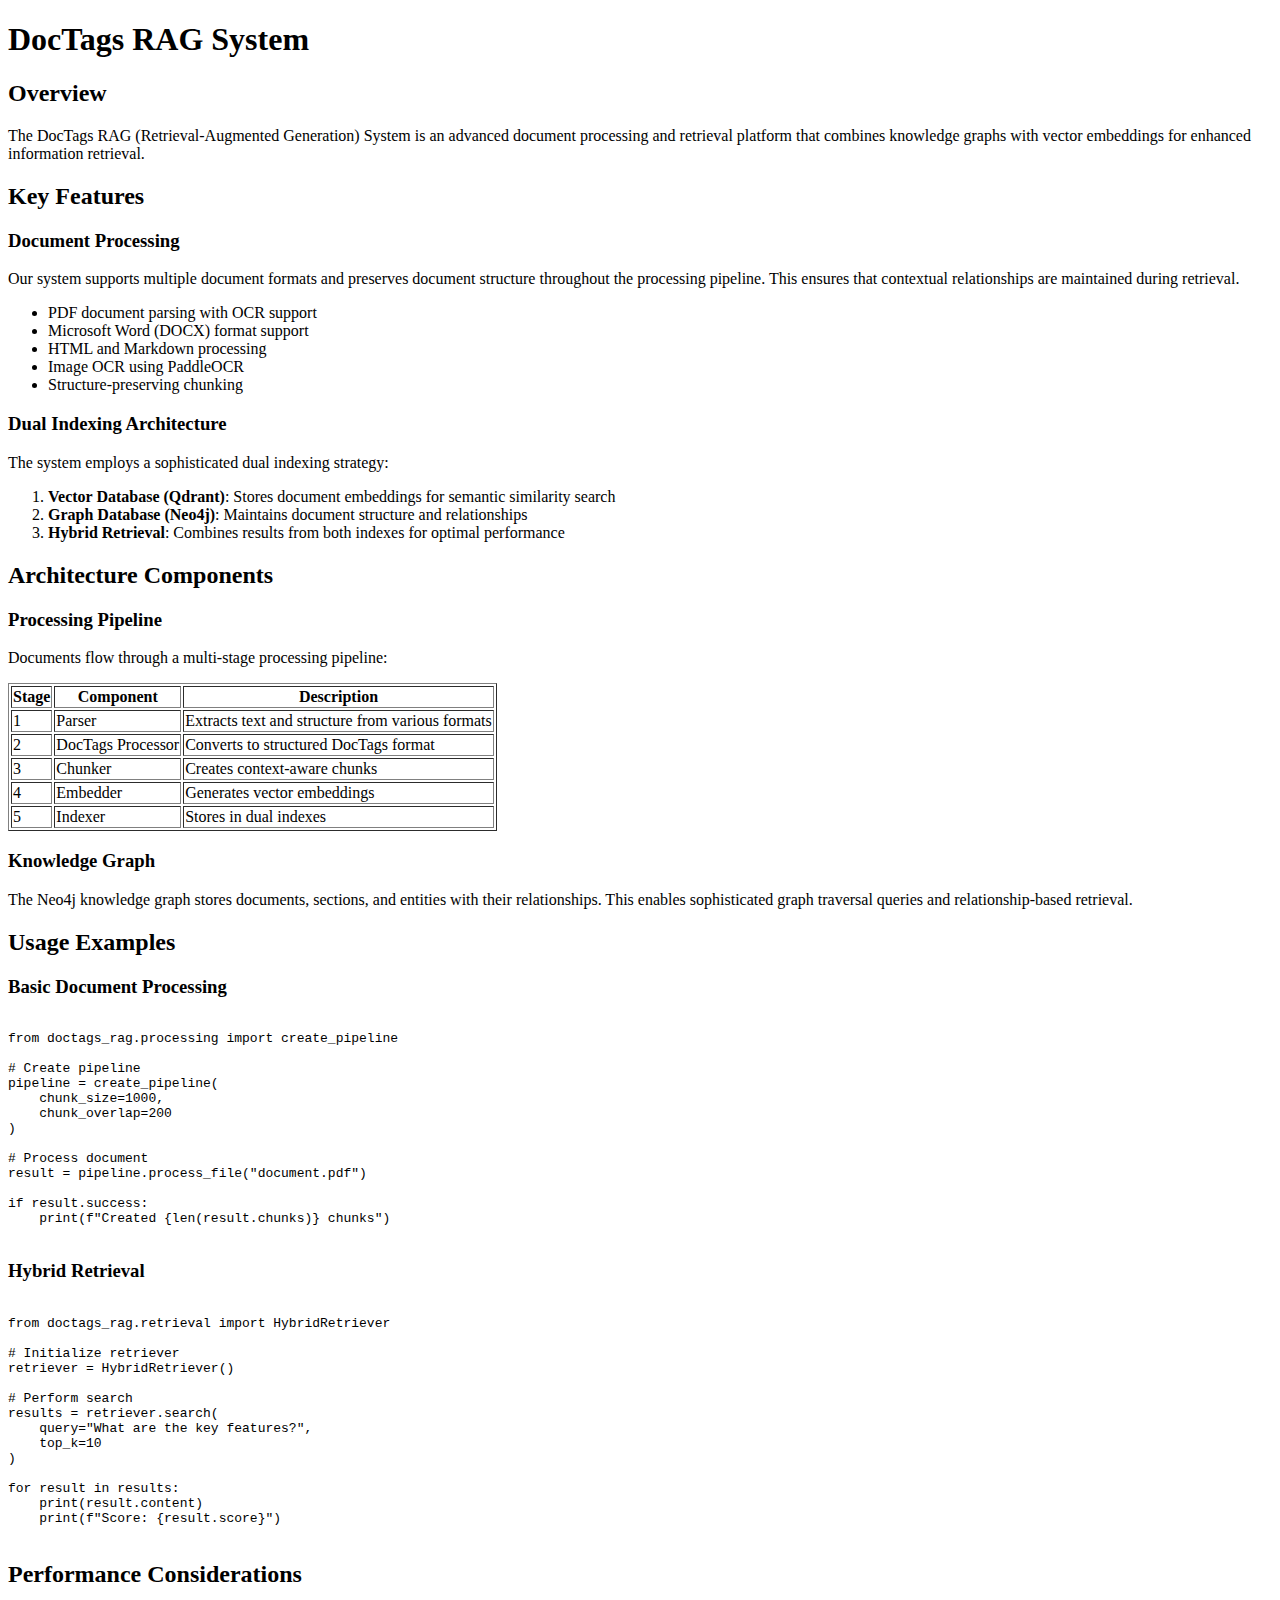
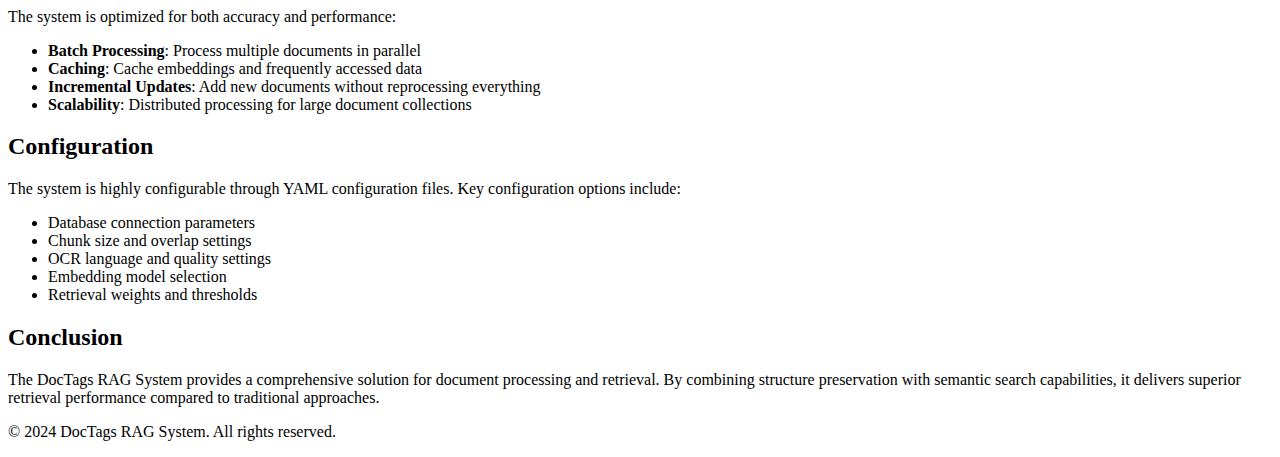
<file: doctags_rag/data/samples/sample_html.html>
<!DOCTYPE html>
<html lang="en">
<head>
    <meta charset="UTF-8">
    <meta name="viewport" content="width=device-width, initial-scale=1.0">
    <meta name="description" content="DocTags RAG System Documentation">
    <meta name="author" content="Research Team">
    <title>DocTags RAG System - Technical Documentation</title>
</head>
<body>
    <h1>DocTags RAG System</h1>

    <h2>Overview</h2>
    <p>
        The DocTags RAG (Retrieval-Augmented Generation) System is an advanced document
        processing and retrieval platform that combines knowledge graphs with vector embeddings
        for enhanced information retrieval.
    </p>

    <h2>Key Features</h2>

    <h3>Document Processing</h3>
    <p>
        Our system supports multiple document formats and preserves document structure
        throughout the processing pipeline. This ensures that contextual relationships
        are maintained during retrieval.
    </p>

    <ul>
        <li>PDF document parsing with OCR support</li>
        <li>Microsoft Word (DOCX) format support</li>
        <li>HTML and Markdown processing</li>
        <li>Image OCR using PaddleOCR</li>
        <li>Structure-preserving chunking</li>
    </ul>

    <h3>Dual Indexing Architecture</h3>
    <p>
        The system employs a sophisticated dual indexing strategy:
    </p>

    <ol>
        <li><strong>Vector Database (Qdrant)</strong>: Stores document embeddings for semantic similarity search</li>
        <li><strong>Graph Database (Neo4j)</strong>: Maintains document structure and relationships</li>
        <li><strong>Hybrid Retrieval</strong>: Combines results from both indexes for optimal performance</li>
    </ol>

    <h2>Architecture Components</h2>

    <h3>Processing Pipeline</h3>
    <p>
        Documents flow through a multi-stage processing pipeline:
    </p>

    <table border="1">
        <thead>
            <tr>
                <th>Stage</th>
                <th>Component</th>
                <th>Description</th>
            </tr>
        </thead>
        <tbody>
            <tr>
                <td>1</td>
                <td>Parser</td>
                <td>Extracts text and structure from various formats</td>
            </tr>
            <tr>
                <td>2</td>
                <td>DocTags Processor</td>
                <td>Converts to structured DocTags format</td>
            </tr>
            <tr>
                <td>3</td>
                <td>Chunker</td>
                <td>Creates context-aware chunks</td>
            </tr>
            <tr>
                <td>4</td>
                <td>Embedder</td>
                <td>Generates vector embeddings</td>
            </tr>
            <tr>
                <td>5</td>
                <td>Indexer</td>
                <td>Stores in dual indexes</td>
            </tr>
        </tbody>
    </table>

    <h3>Knowledge Graph</h3>
    <p>
        The Neo4j knowledge graph stores documents, sections, and entities with their relationships.
        This enables sophisticated graph traversal queries and relationship-based retrieval.
    </p>

    <h2>Usage Examples</h2>

    <h3>Basic Document Processing</h3>
    <pre><code>
from doctags_rag.processing import create_pipeline

# Create pipeline
pipeline = create_pipeline(
    chunk_size=1000,
    chunk_overlap=200
)

# Process document
result = pipeline.process_file("document.pdf")

if result.success:
    print(f"Created {len(result.chunks)} chunks")
    </code></pre>

    <h3>Hybrid Retrieval</h3>
    <pre><code>
from doctags_rag.retrieval import HybridRetriever

# Initialize retriever
retriever = HybridRetriever()

# Perform search
results = retriever.search(
    query="What are the key features?",
    top_k=10
)

for result in results:
    print(result.content)
    print(f"Score: {result.score}")
    </code></pre>

    <h2>Performance Considerations</h2>

    <p>
        The system is optimized for both accuracy and performance:
    </p>

    <ul>
        <li><strong>Batch Processing</strong>: Process multiple documents in parallel</li>
        <li><strong>Caching</strong>: Cache embeddings and frequently accessed data</li>
        <li><strong>Incremental Updates</strong>: Add new documents without reprocessing everything</li>
        <li><strong>Scalability</strong>: Distributed processing for large document collections</li>
    </ul>

    <h2>Configuration</h2>

    <p>
        The system is highly configurable through YAML configuration files.
        Key configuration options include:
    </p>

    <ul>
        <li>Database connection parameters</li>
        <li>Chunk size and overlap settings</li>
        <li>OCR language and quality settings</li>
        <li>Embedding model selection</li>
        <li>Retrieval weights and thresholds</li>
    </ul>

    <h2>Conclusion</h2>

    <p>
        The DocTags RAG System provides a comprehensive solution for document processing
        and retrieval. By combining structure preservation with semantic search capabilities,
        it delivers superior retrieval performance compared to traditional approaches.
    </p>

    <footer>
        <p>&copy; 2024 DocTags RAG System. All rights reserved.</p>
    </footer>
</body>
</html>
</file>
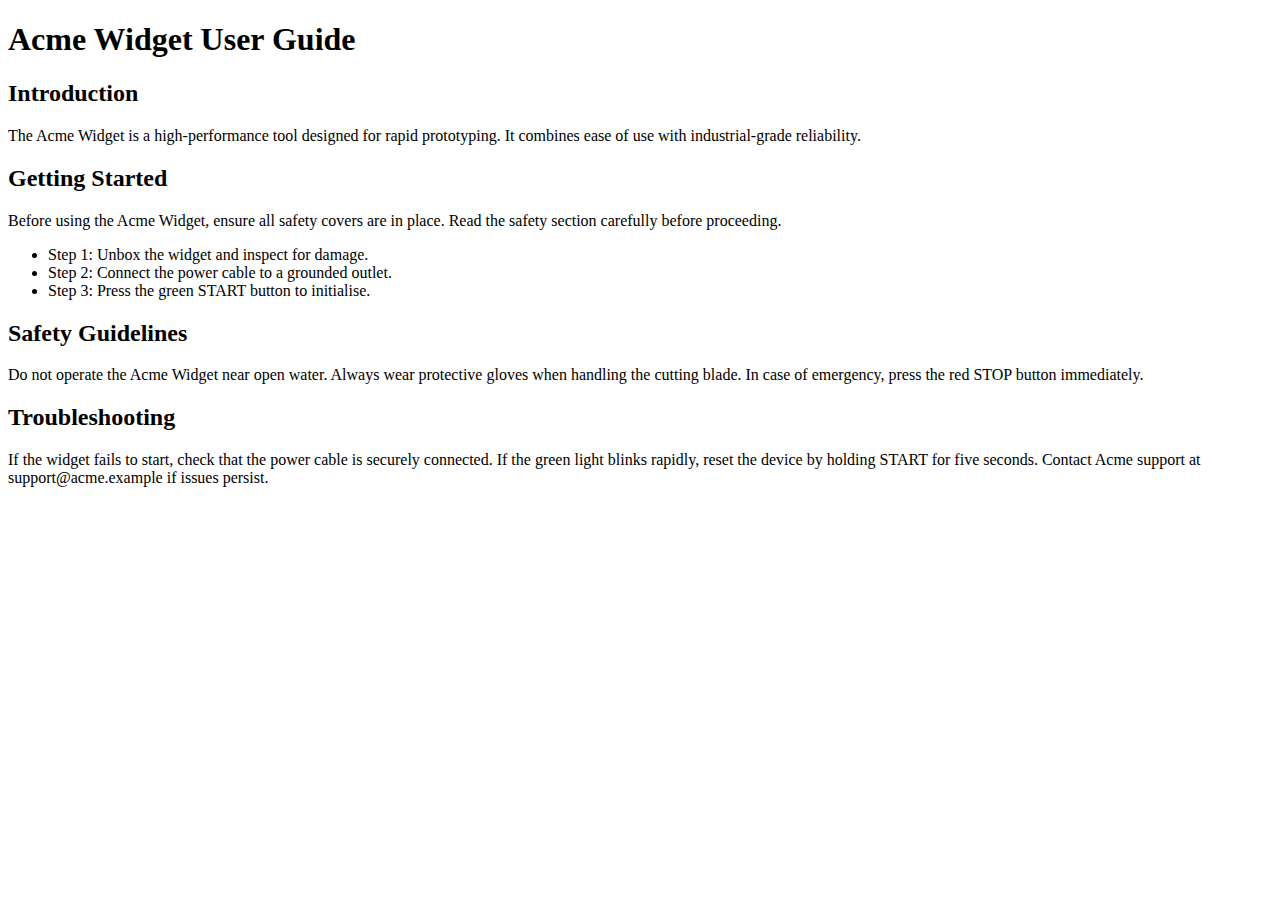
<file: doctags_rag/tests/integration/fixtures/test_page.html>
<!DOCTYPE html>
<html lang="en">
<head>
  <meta charset="UTF-8">
  <title>Acme Widget User Guide</title>
</head>
<body>
  <h1>Acme Widget User Guide</h1>

  <h2>Introduction</h2>
  <p>
    The Acme Widget is a high-performance tool designed for rapid prototyping.
    It combines ease of use with industrial-grade reliability.
  </p>

  <h2>Getting Started</h2>
  <p>
    Before using the Acme Widget, ensure all safety covers are in place.
    Read the safety section carefully before proceeding.
  </p>
  <ul>
    <li>Step 1: Unbox the widget and inspect for damage.</li>
    <li>Step 2: Connect the power cable to a grounded outlet.</li>
    <li>Step 3: Press the green START button to initialise.</li>
  </ul>

  <h2>Safety Guidelines</h2>
  <p>
    Do not operate the Acme Widget near open water.
    Always wear protective gloves when handling the cutting blade.
    In case of emergency, press the red STOP button immediately.
  </p>

  <h2>Troubleshooting</h2>
  <p>
    If the widget fails to start, check that the power cable is securely connected.
    If the green light blinks rapidly, reset the device by holding START for five seconds.
    Contact Acme support at support@acme.example if issues persist.
  </p>
</body>
</html>
</file>
